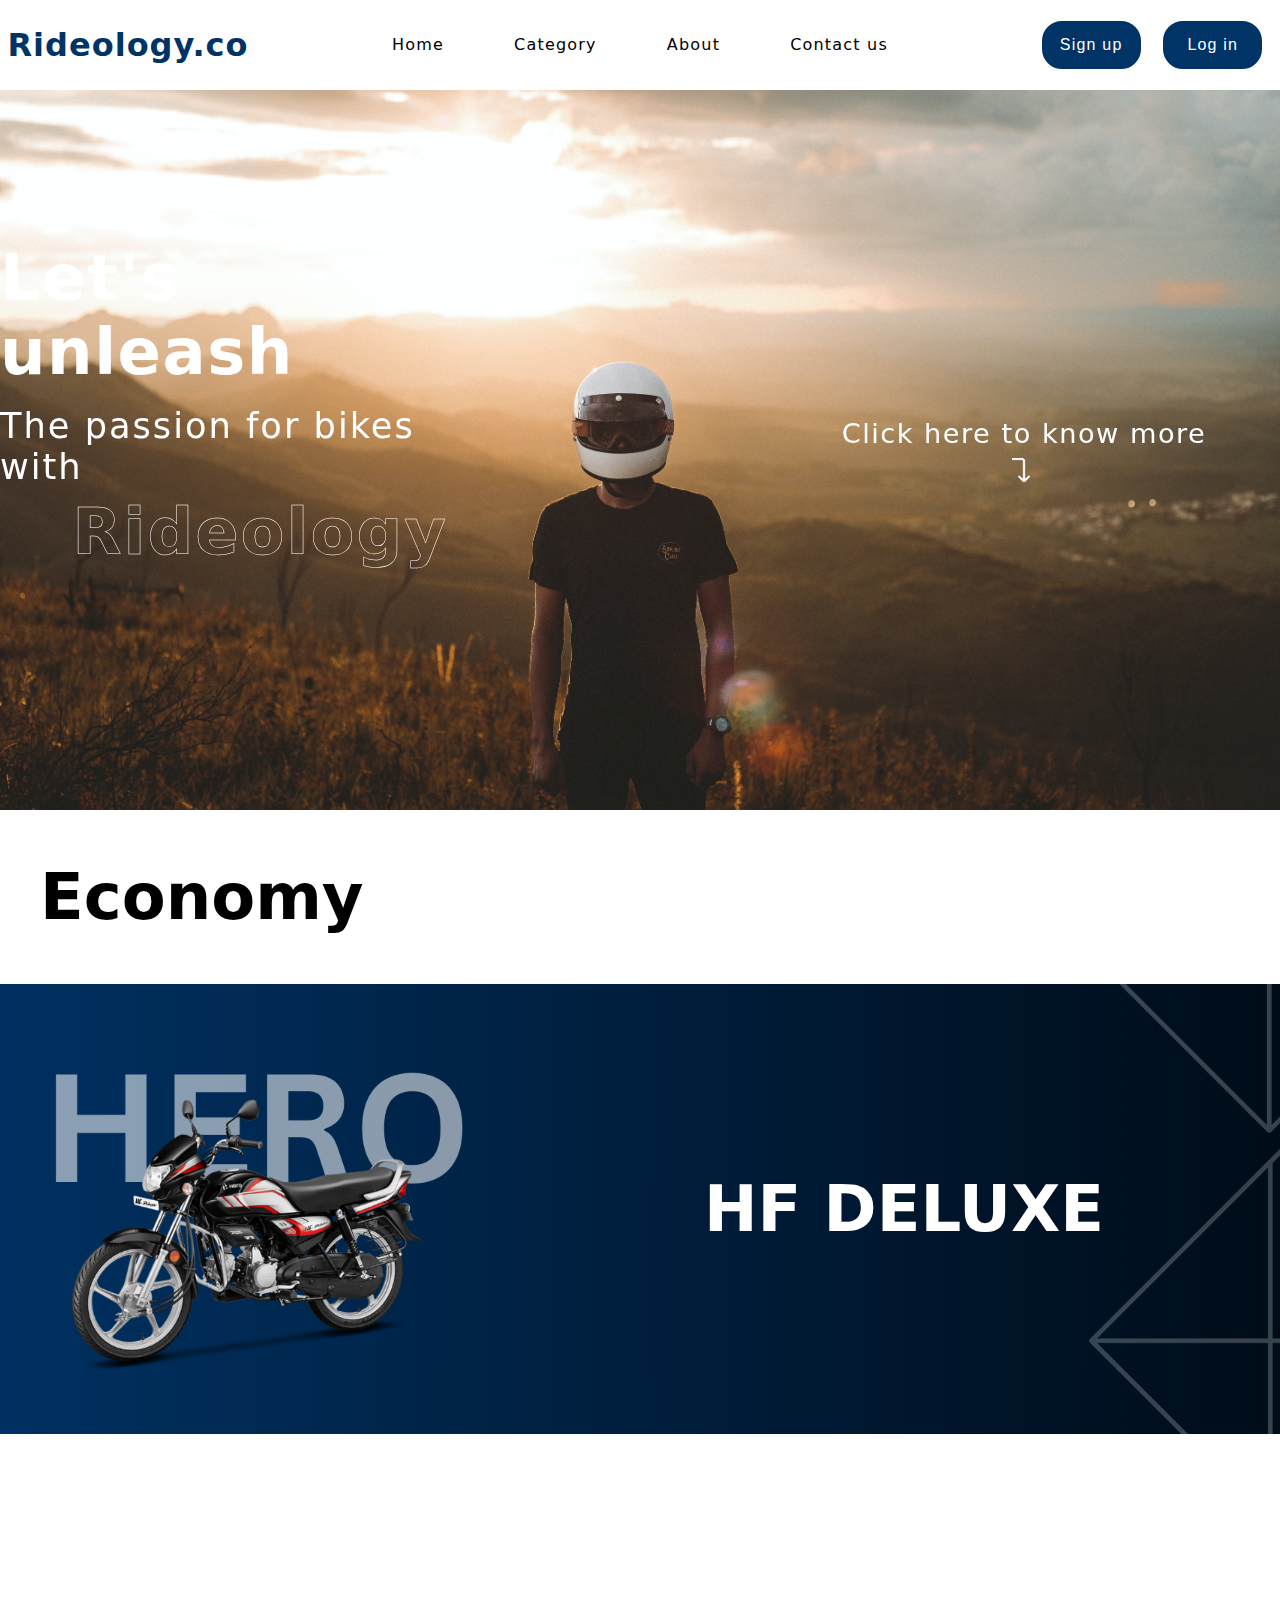
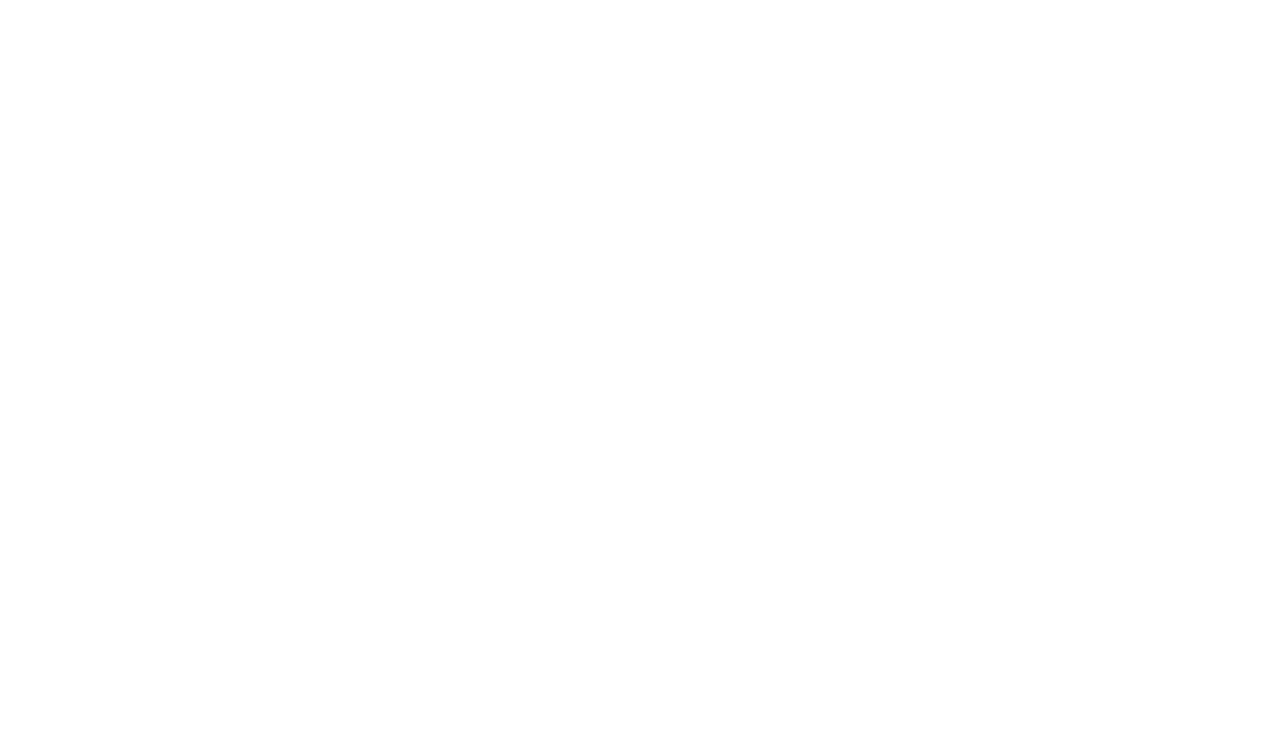
<file: first/index.html>
<!DOCTYPE html>
<html lang="en">

<head>
    <meta charset="UTF-8">
    <meta name="viewport" content="width=device-width, initial-scale=1.0">
    <title>Rideology.co</title>
    <link rel="stylesheet" href="style.css">
</head>

<body>
    <div class="container">
        <div class="head">
            <div class="logo">
                <h1>Rideology.co</h1>
            </div>
            <div class="navbar">
                <a href="#">Home</a>
                <a href="#">Category</a>
                <a href="#">About</a>
                <a href="#">Contact us</a>
            </div>
            <div class="logs">
                <a href="#">Sign up</a>
                <a href="#">Log in</a>
            </div>
        </div>
        <div class="mid">
            <div class="intro">
                <div class="part1">
                    <h1>Let's unleash</h1>
                    <h2>The passion for bikes with</h2>
                    <span> Rideology </span>
                </div>
                <div class="part2">
                    <a href="#moreinfo">Click here to know more </a>
                    <img src="/first/media/icons/level-down.png" alt="">
                </div>
            </div>
            <div class="showroom" id="moreinfo">
                <h1>Economy </h1>
                <div class="bike" id="hero">
                    <h1>HF DELUXE</h1>
                </div>
                <div class="bike" id=""></div>
                <div class="bike" id=""></div>
            </div>
        </div>
        <div class="foot"></div>
    </div>
</body>

</html>
</file>
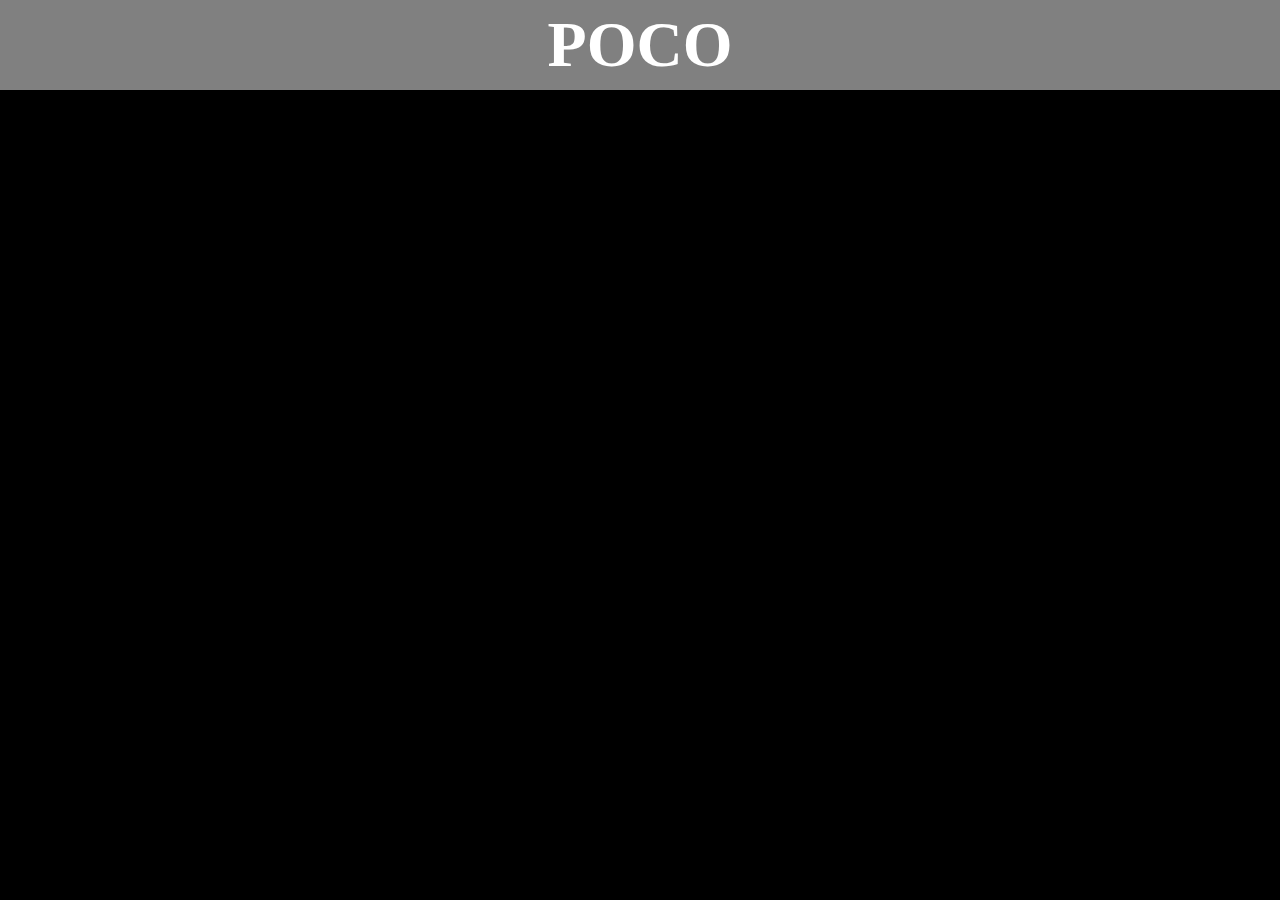
<file: poco/index.html>
<!DOCTYPE html>
<html lang="en">

<head>
    <meta charset="UTF-8">
    <meta name="viewport" content="width=device-width, initial-scale=1.0">
    <title>POCO</title>
    <link rel="stylesheet" href="style.css">
</head>

<body>
    <div class="head">
        <div class="logo">
            <h1>POCO</h1>
        </div>
    </div>
</body>

</html>
</file>
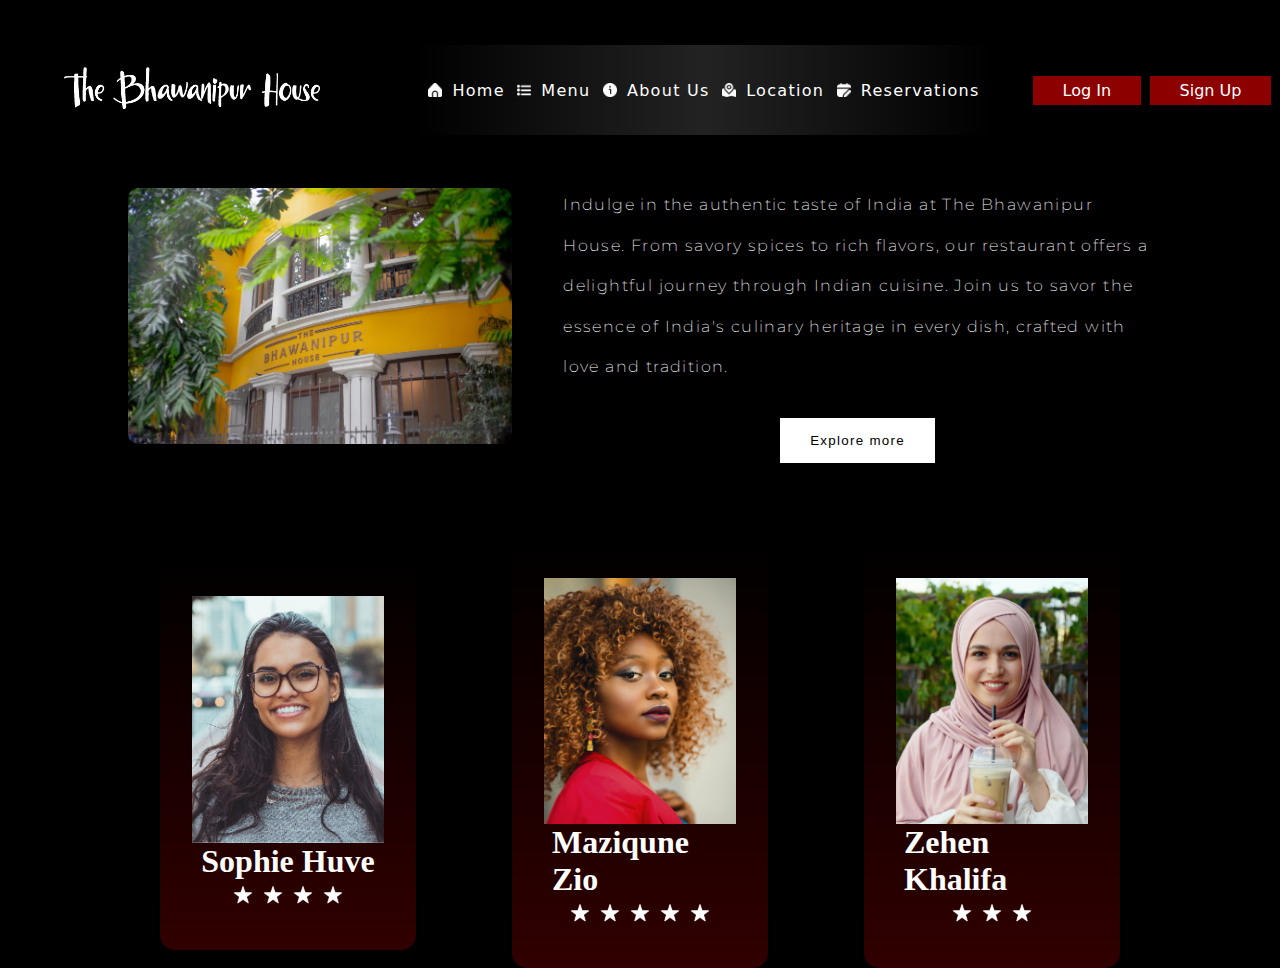
<file: QUOTORY/index.html>
<!DOCTYPE html>
<html lang="en">

<head>
    <meta charset="UTF-8">
    <meta name="viewport" content="width=device-width, initial-scale=1.0">
    <title>The Bhawanipur House</title>
    <link rel="stylesheet" href="style.css">
    <link rel='stylesheet'
        href='https://cdn-uicons.flaticon.com/2.0.0/uicons-solid-straight/css/uicons-solid-straight.css'>
    <link rel="preconnect" href="https://fonts.googleapis.com">
    <link rel="preconnect" href="https://fonts.gstatic.com" crossorigin>
    <link href="https://fonts.googleapis.com/css2?family=Montserrat:wght@200&display=swap" rel="stylesheet">
</head>

<body>

    <div class="container">
        <div class="head">
            <div class="logo">
                <a href="index.html"><img src="/QUOTORY/text-1703516034854.png" alt=""></a>
            </div>
            <div class="navbar">
                <a href="#"><img src="/QUOTORY/icons/home.png" alt="">Home</a>
                <a href="#"><img src="/QUOTORY/icons/menu.png" alt="">Menu</a>
                <a href="#"><img src="/QUOTORY/icons/info.png" alt="">About Us</a>
                <a href="#"><img src="/QUOTORY/icons/map-marker.png" alt="">Location</a>
                <a href="#"><img src="/QUOTORY/icons/calendar-pen.png" alt="">Reservations</a>
            </div>
            <div class="logs">
                <button><a href="index.html">Log In</a></button>
                <button><a href="index.html">Sign Up</a></button>
            </div>
        </div>
        <div class="mid">
            <div class="intro">
                <img src="/QUOTORY/bhawwanipur.webp" alt="">
                <div class="int-txt">
                    <p> Indulge in the authentic taste of India at The Bhawanipur House. From savory spices to rich
                        flavors, our restaurant offers a delightful journey through Indian cuisine. Join us to savor the
                        essence of India's culinary heritage in every dish, crafted with love and tradition.</p>
                    <button><a href="#">Explore more</a></button>
                </div>
            </div>
            <div class="feedback">
                <div class="cards">
                    <img src="/QUOTORY/pics/1.jpg" alt="n">
                    <h1>Sophie Huve</h1>
                    <p></p>
                    <div class="stars">
                        <img src="/QUOTORY/icons/star.png" alt="">
                        <img src="/QUOTORY/icons/star.png" alt="">
                        <img src="/QUOTORY/icons/star.png" alt="">
                        <img src="/QUOTORY/icons/star.png" alt="">
                    </div>
                </div>
                <div class="cards">
                    <img src="/QUOTORY/pics/3.jpg" alt="n">
                    <h1>Maziqune Zio</h1>
                    <p></p>
                    <div class="stars">
                        <img src="/QUOTORY/icons/star.png" alt="">
                        <img src="/QUOTORY/icons/star.png" alt="">
                        <img src="/QUOTORY/icons/star.png" alt="">
                        <img src="/QUOTORY/icons/star.png" alt="">
                        <img src="/QUOTORY/icons/star.png" alt="">
                    </div>
                </div>
                <div class="cards">
                    <img src="/QUOTORY/pics/2.jpg" alt="n">
                    <h1>Zehen Khalifa</h1>
                    <p></p>
                    <div class="stars">
                        <img src="/QUOTORY/icons/star.png" alt="">
                        <img src="/QUOTORY/icons/star.png" alt="">
                        <img src="/QUOTORY/icons/star.png" alt="">
                    </div>
                </div>
            </div>

        </div>
        <div class="foot"></div>
    </div>

</body>

</html>
</file>
<file: first/style.css>
* {
    margin: 0;
    padding: 0;
    box-sizing: border-box;
}

html {
    scroll-behavior: smooth;
}

body {
    width: 100vw;
    height: 100vh;
}

::-webkit-scrollbar{
    display: none;
}

.container {
    width: 100vw;
    height: 100vh;
}

.container .head {
    width: 100vw;
    height: 10vh;
    display: flex;
    align-items: center;
    justify-content: space-between;
    /* background-color: gray; */
}

.head .logo {
    width: 20vw;
    height: 10vh;
    display: flex;
    justify-content: center;
    align-items: center;
}

.logo h1 {
    font-family: system-ui, -apple-system, BlinkMacSystemFont, 'Segoe UI', Roboto, Oxygen, Ubuntu, Cantarell, 'Open Sans', 'Helvetica Neue', sans-serif;
    color: #003366;
    letter-spacing: 1px;
    font-weight: 600;
}

.head .navbar {
    width: 45vw;
    height: 10vh;
    display: flex;
    align-items: center;
    justify-content: space-evenly;
    /* background-color: aquamarine; */
}

.navbar a {
    color: black;
    font-family: system-ui, -apple-system, BlinkMacSystemFont, 'Segoe UI', Roboto, Oxygen, Ubuntu, Cantarell, 'Open Sans', 'Helvetica Neue', sans-serif;
    text-decoration: none;
    font-weight: 500;
    letter-spacing: 1.2px;
    border-bottom: 2px solid rgba(128, 128, 128, 0);
    padding: 10px 30px;
    transition: all .5s ease-in-out;
}

.navbar a:hover {
    color: #003366;
    border-bottom: 2px solid #003366;
}

.head .logs {
    width: 20vw;
    height: 10vh;
    display: flex;
    justify-content: space-evenly;
    align-items: center;
}

.logs a {
    width: 8.5vw;
    height: 6.5vh;
    text-decoration: none;
    border-radius: 25px;
    display: flex;
    align-items: center;
    justify-content: center;
    font-size: 1rem;
    letter-spacing: 1.2px;
    font-family: arial;
    color: white;
    background-color: #003366;
    border: 5px solid white;
    transition: all .3s ease-in-out;
}

.logs a:hover {
    background-color: white;
    color: #003366;
    border: 5px double #003366;
    font-weight: 600;
}

.mid {
    width: 100vw;
    height: auto;
}

.mid .intro {
    width: 100vw;
    height: 80vh;
    display: flex;
    justify-content: space-between;
    align-items: center;
    background: url("/first/media/icons/pexels-lucas-bordião-18019416.jpg");
    background-size: cover;
    background-position: bottom;
    background-attachment: fixed;
    backdrop-filter: blur(50px);
    color: white;
    font-family: system-ui, -apple-system, BlinkMacSystemFont, 'Segoe UI', Roboto, Oxygen, Ubuntu, Cantarell, 'Open Sans', 'Helvetica Neue', sans-serif;
}

.intro .part1 {
    width: 40vw;
    height: 40vh;
    display: flex;
    flex-direction: column;
    justify-content: center;
    align-items: end;
    padding-right: 5vw;
    padding-bottom: 10vh;
    /* background-color: aquamarine; */
}

.intro .part1 h1 {
    font-size: 4rem;
    letter-spacing: 1.5px;
    padding-bottom: 1rem;
}

.intro .part1 h2 {
    font-size: 2.2rem;
    letter-spacing: 2px;
    font-weight: 200;
    padding-bottom: .5rem;
}


.intro .part1 span {
    font-size: 4rem;
    font-weight: 700;
    -webkit-text-stroke: .5px white;
    letter-spacing: 2px;
    color: rgba(255, 255, 255, 0);
    font-family: system-ui, -apple-system, BlinkMacSystemFont, 'Segoe UI', Roboto, Oxygen, Ubuntu, Cantarell, 'Open Sans', 'Helvetica Neue', sans-serif;
    animation-name: flick;
    animation-duration: .5s;
    animation-iteration-count: infinite;
    animation-direction: alternate-reverse;
}

@keyframes flick {
    0% {
        -webkit-text-stroke: .5px white;
        color: rgba(255, 255, 255, 0);
    }
    15% {
        -webkit-text-stroke: .5px rgba(255, 255, 255, 0);
        color: #4d392a00
    }
    30% {
        -webkit-text-stroke: .5px rgba(255, 255, 255, 0);
        color: rgb(255, 255, 255);
    }
    50% {
        -webkit-text-stroke: .5px rgb(255, 255, 255);
        color: rgba(255, 255, 255, 0);
    }
    70% {
        -webkit-text-stroke: .5px rgba(255, 255, 255, 0);
        color: #4d392a00;
    }
    90% {
        -webkit-text-stroke: .5px rgb(255, 255, 255);
        color: rgba(255, 255, 255, 0);
    }
    100% {
        -webkit-text-stroke: .5px rgba(255, 255, 255, 0);
        color: rgb(255, 255, 255);
    }
}

.intro .part2 {
    width: 40vw;
    height: 40vh;
    /* background-color: aquamarine; */
    display: flex;
    flex-direction: column;
    justify-content: center;
    align-items: center;
}

.intro .part2 a {
    color: white;
    text-decoration: none;
    font-weight: 200;
    font-size: 1.7rem;
    font-family: system-ui, -apple-system, BlinkMacSystemFont, 'Segoe UI', Roboto, Oxygen, Ubuntu, Cantarell, 'Open Sans', 'Helvetica Neue', sans-serif;
    letter-spacing: 1.5px;
    transition-duration: 1s;
}

.intro .part2 a:hover {
    letter-spacing: 3.5px;
    padding: 50px;
}

.intro .part2 img {
    width: 1.5rem;
    margin-top: 1vh;
    filter: invert(100%);
}


/* from here the bikes part is starting */

.mid .showroom {
    width: 100vw;
    height: 70vh;
}

.showroom h1 {
    font-family: system-ui, -apple-system, BlinkMacSystemFont, 'Segoe UI', Roboto, Oxygen, Ubuntu, Cantarell, 'Open Sans', 'Helvetica Neue', sans-serif;
    font-size: 4rem;
    padding: 50px 0;
    padding-left: 40px;
}

.showroom .bike {
    width: 100vw;
    height: 50vh;
    display: flex;
    align-items: center;
}

#hero {
    width: 100vw;
    background: url(/first/media/models/HERO.png);
    background-size: cover;
    background-position: center;
}

#zero {
    width: 100vw;
    background: url(/first/media/models/HERO.png);
    background-size: cover;
    background-position: center;
}

#hero h1 {
    color: white;
    padding-left: 55vw;
    
}
</file>
<file: poco/style.css>
* {
    margin: 0;
    padding: 0;
    box-sizing: border-box;
}

body {
    width: 100vw;
    height: auto;
    background-color: rgb(0, 0, 0);
}

.head {
    width: 100vw;
    height: 10vh;
    display: flex;
    align-items: center;
    justify-content: space-evenly;
    background-color: grey;
}

.head .logo {
    width: 20vw;
    display: flex;
    align-items: center;
    justify-content: center;
}

.logo h1 {
    color: white;
    font-size: 5vw;
}
</file>
<file: QUOTORY/style.css>
*{
    margin: 0;
    padding: 0;
    box-sizing: border-box;
}

body {
    width: 100vw;
    height: 100vh;
    background-color: black;
    overflow-x: hidden;
}

::-webkit-scrollbar {
    display: none;
}

.container {
    width: 100vw;
    height: auto;
    padding-top: 5vh;
}

.container .head {
    width: 100vw;
    height: 10vh;
    /* background-color: gray; */
    display: flex;
    align-items: center;
}

.head .logo {
    width: 30vw;
    height: 10vh;
    /* background-color: rgb(55, 39, 39); */
    display: flex;
    align-items: center;
    justify-content: center;
}

.logo img {
    filter: invert(100%);
    width: 20vw;
}

.head .navbar {
    width: 45vw;
    height: 10vh;
    display: flex;
    align-items: center;
    margin: 0 auto;
    justify-content: space-evenly;
    background: linear-gradient(90deg, rgba(128, 128, 128, 0), rgba(128, 128, 128, 0.27), rgba(128, 128, 128, 0));
}

.navbar a {
    font-size: 1rem;
    color: white;
    text-decoration: none;
    font-weight: 200;
    font-family: system-ui, -apple-system, BlinkMacSystemFont, 'Segoe UI', Roboto, Oxygen, Ubuntu, Cantarell, 'Open Sans', 'Helvetica Neue', sans-serif;
    letter-spacing: 1.3px;
    transition-duration: .5s;
    display: flex;
    align-items: center;
}

.navbar a:hover {
    scale: 1.2;
}

.navbar img {
    filter: invert(100%);
    width: 1.5rem;
    padding-right: 10px;
}

.head .logs {
    width: 20vw;
    height: 10vh;
    display: flex;
    justify-content: space-evenly;
    align-items: center;
}

.logs button {
    display: flex;
    align-items: center;
    justify-content: center;
    border: none;
}

.logs button a {
    padding: 5px 30px;
    color: white;
    font-family: system-ui, -apple-system, BlinkMacSystemFont, 'Segoe UI', Roboto, Oxygen, Ubuntu, Cantarell, 'Open Sans', 'Helvetica Neue', sans-serif;
    font-size: 1rem;
    text-decoration: none;
    background-color: rgb(141, 0, 0);
    transition-duration: .5s;
}

.logs button a:hover {
    background-color: rgb(90, 1, 1);
    border-top-right-radius: 25px;
    border-bottom-left-radius: 25px;
}

.mid {
    width: 100vw;
    height: auto;
    padding-top: 50px;
}

.mid .intro {
    margin: 0 auto;
    width: 80vw;
    height: auto;
    background-color: #9d610000;
    display: flex;
    align-items: center;
    margin-bottom: 10vh;
}

.intro img {
    width: 30vw;
    border-radius: 10px;
}

.intro .int-txt {
    width: 55vw;
    height: auto;
    display: flex;
    flex-direction: column;
    align-items: center;
    padding-left: 4vw;
}

.int-txt p {
    color: white;
    font-weight: 200;
    font-family: 'Montserrat', sans-serif;
    letter-spacing: 1.4px;
    line-height: 4.5vh;
}

.int-txt button {
    margin-top: 5vh;
    background-color: rgba(255, 255, 255, 0);
    border: none;
}

.int-txt button a {
    padding: 15px 30px;
    color: black;
    text-decoration: none;
    letter-spacing: 1.3px;
    background-color: white;
    transition: .9s;
}

.int-txt a:hover {
    color: rgb(255, 252, 252);
    background-color: #d8a419;
    border-top-left-radius: 35px;
    border-bottom-right-radius: 35px;
    /* border-left: 20px solid white; */
    border-right: 20px double white;
}

.mid .feedback {
    width: 90vw;
    height: auto;
    margin: 0 auto;
    display: flex;
    align-items: center;
    justify-content: space-evenly;
    margin-bottom: 100px;
}

.feedback .cards {
    width: 20vw;
    height: auto;
    display: flex;
    flex-direction: column;
    align-items: center;
    justify-content: center;
    background-color: rgba(255, 255, 255, 0);
    padding: 40px;
    background: linear-gradient(180deg, black, #310000);
    border-bottom-left-radius: 15px;
    border-bottom-right-radius: 15px;
}

.cards img {
    width: 15vw;
}

.cards h1 {
    color: white;
}

.cards .stars {
    display: flex;
    justify-content: space-evenly;
    align-items: center;
}

.stars img {
    width: 30px;
    padding: 5px;
    filter: invert(100%);
}
</file>
